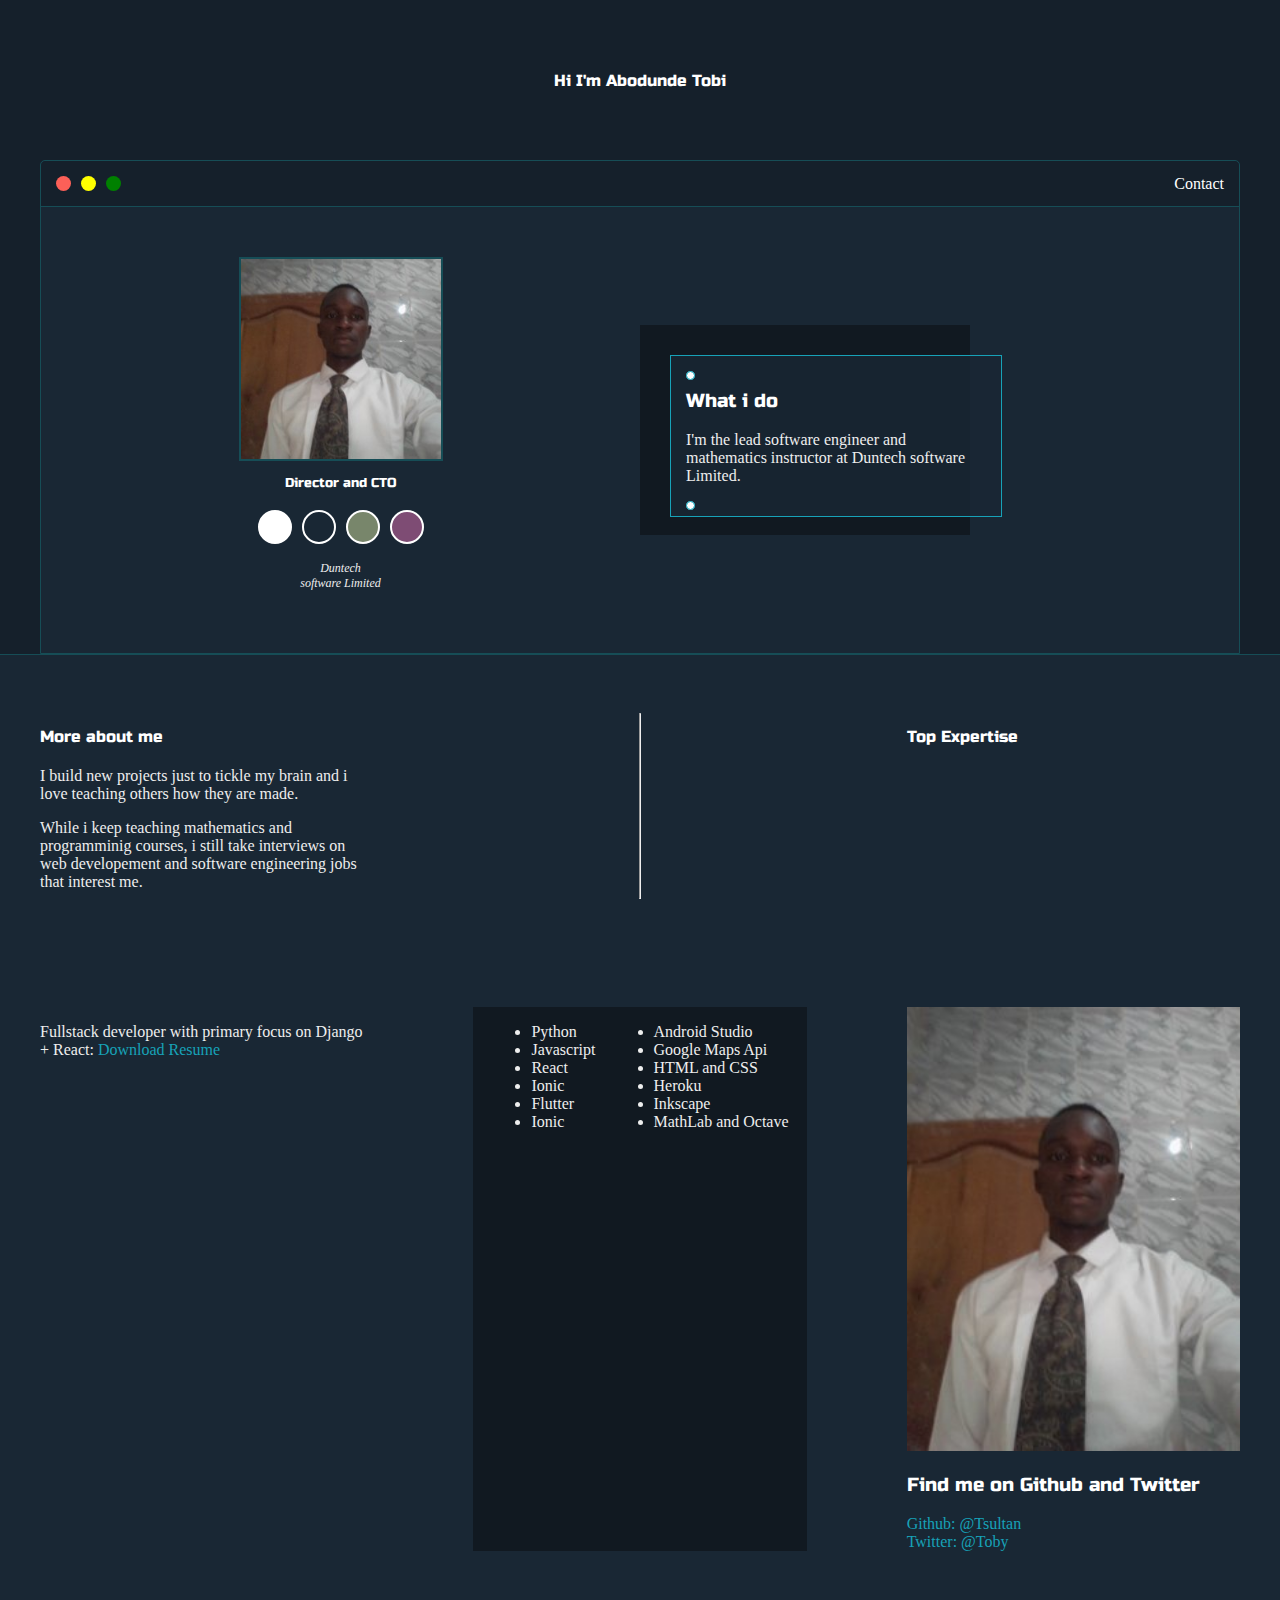
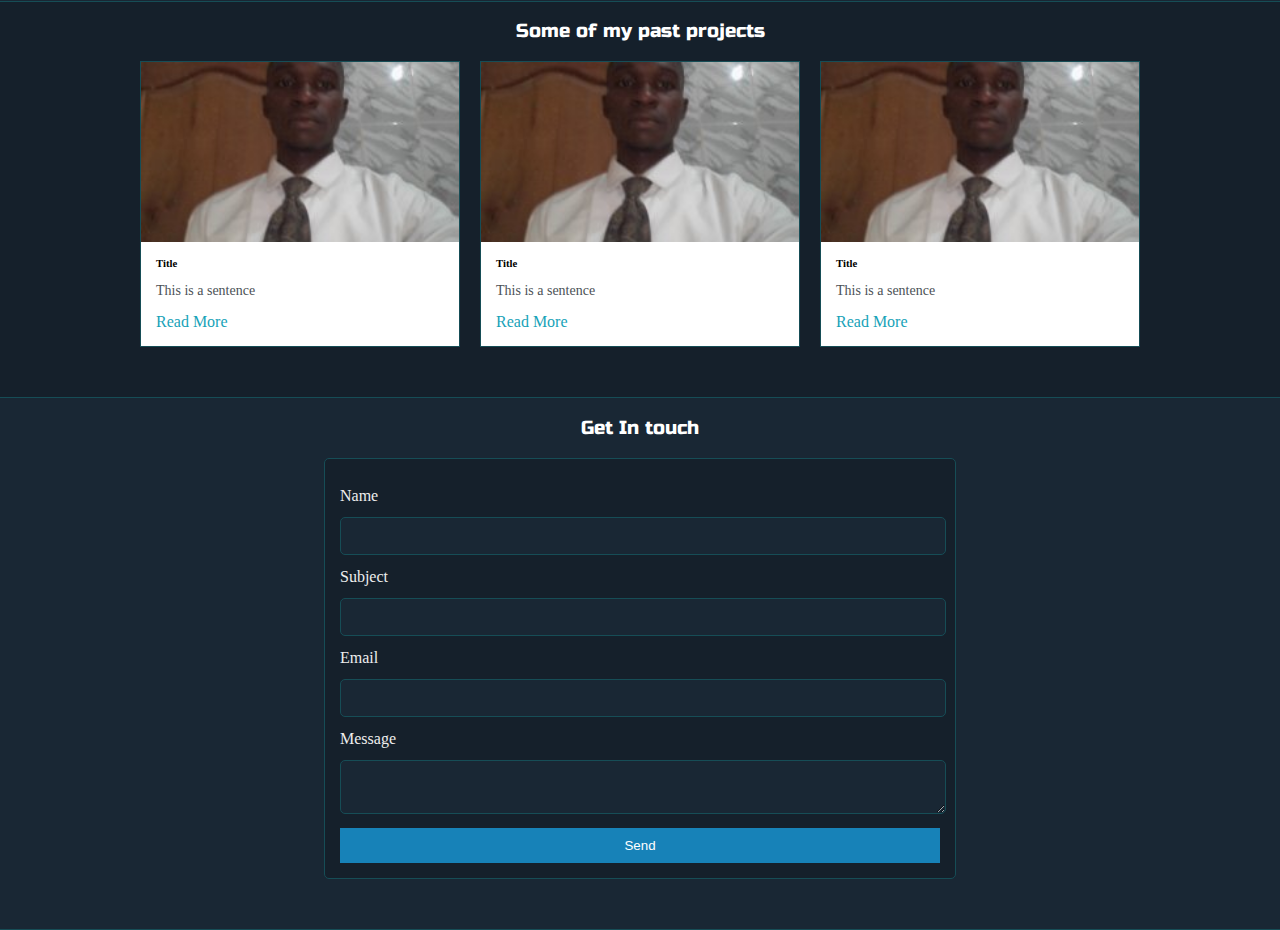
<file: index.html>
<!DOCTYPE html>
<html>
<head>
    <title>Abodunde Tobi</title>
    <meta name="viewport" content="width=device-width, initial-scale=1.0, maximum-scale=1, minimum-scale=1"/>
   
    <link rel="preconnect" href="https://fonts.googleapis.com">
<link rel="preconnect" href="https://fonts.gstatic.com" crossorigin>
<link href="https://fonts.googleapis.com/css2?family=Russo+One&display=swap" rel="stylesheet">

    <link rel="stylesheet" type="text/css" href="default.css">
    <link id="theme-style"  rel="stylesheet" type="text/css" href="blue.css">
</head>
<body>

    <section class="s1">
        <div class="main-container">
            <div class="greeting-wrapper">
             <h1>Hi I'm Abodunde Tobi</h1>
            </div>

            <div class="intro-wrapper">

                <div class="nav-wrapper">
                    <div class="dots-wrapper">
                        <div id ="dot-1" class="browser-dot"></div>
                        <div id ="dot-2" class="browser-dot"></div>
                        <div id ="dot-3" class="browser-dot"></div>
                    </div>

                    <ul id="navigation">
                        <li><a href="#">Contact</a></li>
                    </ul>
                    
                </div>

                <div class="left-column">
                    <img id = profile_pic src="images/xxx.jpg">
                    <h5 style="text-align: center; line-height: 0;">Director and CTO</h5>
                    <div id="theme-options-wrapper">
                        <div data-mode="light" id ="light-mode" class="theme-dot"></div>
                        <div data-mode="blue" id ="blue-mode" class="theme-dot"></div>
                        <div data-mode="green" id ="green-mode" class="theme-dot"></div>
                        <div data-mode="purple" id ="purple-mode" class="theme-dot"></div>


                    </div>

                    <p id="settings-note">Duntech<br> software Limited </p>
 
                </div>

                <div class="right-column">
                    <div id="preview-shadow">
                    <div id = preview>
                        <div id="corner-tl" class="corner"></div>
                        <div id="corner-tr" class="corner"></div>
                        <h3>What i do</h3>
                        <p>I'm the lead software engineer and  mathematics instructor at Duntech software Limited.</p>
                        <div id="corner-br" class="corner"></div>
                        <div id="corner-bl" class="corner"></div>
                        
                       </div>
                    </div>
                </div>

            </div>
            
           
        </div>
    </section>

    <section class="s2">
        <div class="main-container">

           <div class="about-wrapper">

            <div class="about-me">
                <h4>More about me</h4>
                <p>I build new projects just to tickle my brain and i love teaching others how they are made.</p>

                <p>While i keep teaching mathematics and programminig courses, i still take interviews on web developement and software engineering jobs that interest me.</p>
              </div>

              <hr>
              <h4>Top Expertise</h4>

              <p>Fullstack developer with primary focus on Django + React: <a target="_blank" href="resume.pdf">Download Resume</a></p>

              <div id="skills">
                <ul>
                    <li>Python</li>
                    <li>Javascript</li>
                    <li>React</li>
                    <li>Ionic</li>
                    <li>Flutter</li>
                    <li>Ionic</li>
                </ul>

                <ul>
                    <li>Android Studio</li>
                    <li>Google Maps Api</li>
                    <li>HTML and CSS</li>
                    <li>Heroku</li>
                    <li>Inkscape</li>
                    <li>MathLab and Octave</li>
                </ul>
              </div>


            <div class="social-ilnks">
                <img id="social_img" src="images/xxx.jpg">
                <h3>Find me on Github and Twitter</h3>

                <a target="_blank" href="#">Github: @Tsultan</a>
                <br>
                <a target="_blank" href="#">Twitter: @Toby</a>

            </div>

           </div>

        </div>
    </section>

    <section class="s1">
        <div class="main-container">
            <h3 style="text-align: center;">Some of my past projects</h3>
           <div class="post-wrapper">

              <div>
            <div class="post">
                <img class="thumbnail" src="images/xxx.jpg" alt="toby">
                <div class="post-preview">
                    <h6 class="post-title">Title</h6>
                    <p class="post-intro">This is a sentence</p>
                    <a href="post.html">Read More</a>
                </div>
            </div>
        </div>
                  
             <div>
            <div class="post">
                <img class="thumbnail" src="images/xxx.jpg" alt="toby">
                <div class="post-preview">
                    <h6 class="post-title">Title</h6>
                    <p class="post-intro">This is a sentence</p>
                    <a href="#">Read More</a>
                </div>
            </div>
        </div>
                 <div>
            <div class="post">
                <img class="thumbnail" src="images/xxx.jpg" alt="toby">
                <div class="post-preview">
                    <h6 class="post-title">Title</h6>
                    <p class="post-intro">This is a sentence</p>
                    <a href="#">Read More</a>
                </div>
            </div>
           </div>
           </div>
        </div>
    </section>

    <section class="s2">
        <div class="main-container">
            <h3 style="text-align: center;">Get In touch</h3>
            <form id="contact-form">
                <label>Name</label>
                <input class="input-field" type="text" name="name">

                <label>Subject</label>
                <input class="input-field" type="text" name="subject">

                <label>Email</label>
                <input class="input-field" type="text" name="email">

                <label>Message</label>
                <textarea class="input-field" name="message"></textarea>
                <input id="submit-btn" type="submit" value="Send">
              </form>
        </div>
    </section>
    
    <script type="text/javascript" src="script.js"></script>


    
</body>
</html>
</file>
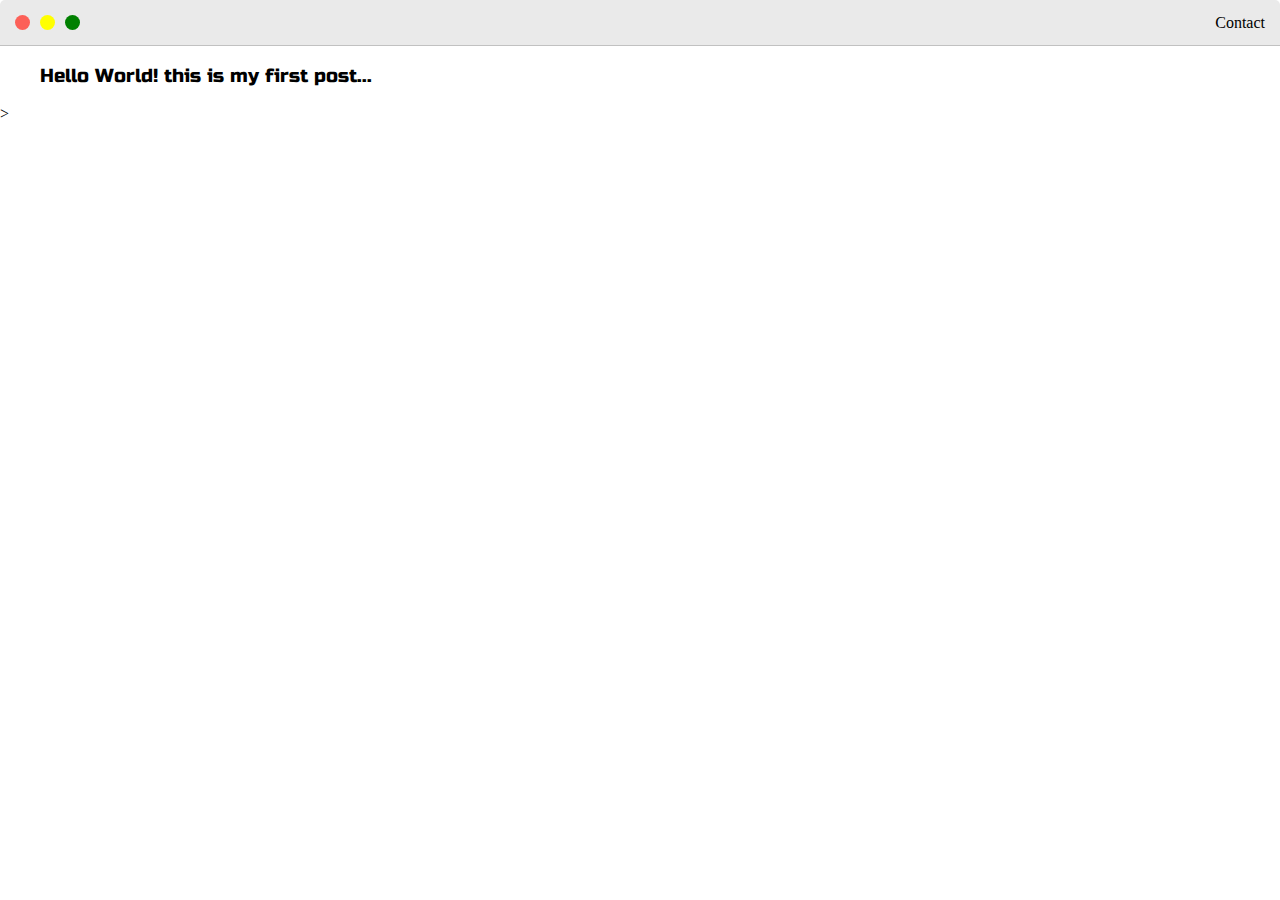
<file: post.html>
<!DOCTYPE html>
<html>
<head>
    <title>Abodunde Tobi</title>
    <meta name="viewport" content="width=device-width, initial-scale=1.0, maximum-scale=1, minimum-scale=1"/>
   
    <link rel="preconnect" href="https://fonts.googleapis.com">
<link rel="preconnect" href="https://fonts.gstatic.com" crossorigin>
<link href="https://fonts.googleapis.com/css2?family=Russo+One&display=swap" rel="stylesheet">

    <link rel="stylesheet" type="text/css" href="default.css">
</head>
<body>

    <div class="nav-wrapper">
        <div class="dots-wrapper">
            <div id ="dot-1" class="browser-dot"></div>
            <div id ="dot-2" class="browser-dot"></div>
            <div id ="dot-3" class="browser-dot"></div>
        </div>

        <ul id="navigation">
            <li><a href="#">Contact</a></li>
        </ul>
        
    </div>



    <div class="main-container">
        <h3>Hello World! this is my first post...</h3>
    </div>>
</file>
<file: default.css>
:root{
    --mainColor:#eaeaea;
    --secondaryColor: #fff;

    --bordercolor:#c1c1c1;
    --mainText:black;
    --secondaryText:#4b5156;
    --themeDotBorder: #24292e;
    --previewBg: rgb(251, 249, 243, 0.8);
    --previewShadow: #f0ead6;
     --buttonColor:black;

}


html, body{
    padding: 0;
    margin: 0;
}


h1, h2, h3, h4, h5, h6 strong{
 color: var(--mainText);
    font-family: 'Russo One', sans-serif;
    font-weight: 500;
}

p, li, span, label, input, textarea{
   color: var(--secondaryText);
}


a{
    text-decoration:none ;
    color: #17a2b8;
}

h1 {font-size: 56px;}
h1 {font-size: 36px;}
h1 {font-size: 28px;}
h1 {font-size: 24px;}
h1 {font-size: 20px;}
h1 {font-size: 16px;}
.s1{
    background-color: var(--mainColor);
    border-bottom:1px solid var(--bordercolor);
    overflow: auto;
}

.s2{
    background-color: var(--secondaryColor);
    border-bottom: 1px solid var(--bordercolor);
    overflow: auto;
}

.main-container{
    width: 1200px;
    margin: 0 auto ;
}

.greeting-wrapper{
    display: grid;
    text-align: center;
    align-content: center;
    min-height: 10em;
}

.intro-wrapper{
    background-color: var(--secondaryColor);
    border: 1px solid var(--bordercolor);
    border-radius: 5px 5px 0 0;

    display: grid;
    grid-template-columns: 1fr 1fr;
    grid-template-areas: 
       'nav-wrapper nav-wrapper'
       'left-column right-column'
    ;
}


.nav-wrapper{
    grid-area: nav-wrapper;
    border-bottom: 1px solid  var(--bordercolor);
    display: flex;
    justify-content: space-between;
    align-items: center;
    background-color: var(--mainColor);
    border-radius: 5px 5px 0 0;
    
}

#navigation a{
    color: var(--mainText);
}

#navigation{
    margin: 0;
    padding: 10px;
}

#navigation li{
    display: inline-block;
    margin-right: 5px;
    margin-left: 5px;
}

.dots-wrapper{
display: flex;
padding: 10px;
}

#dot-1{
background-color: #fc6058;
}

#dot-2{
    background-color:yellow;
    }


    #dot-3{
        background-color: green;
        }
.browser-dot{
    background-color: black;
    height: 15px;
    width: 15px;
    border-radius: 50%;
    margin: 5px;
}

.left-column{
    grid-area: left-column;
    padding-top: 50px;
    padding-bottom: 50px;

}

#profile_pic{
display: block;
margin: 0 auto;
height: 200px;
width: 200px;
object-fit: cover;
border: 2px solid var(--bordercolor);
}

#theme-options-wrapper{
    display: flex;
    justify-content: center;

}


.theme-dot{
    height: 30px;
    width: 30px;
    background-color: black;
    border-radius: 50%;
    cursor: pointer;
    margin: 5px;
    border: 2px solid var(--themeDotBorder);
}

.theme-dot:hover{
    border-width: 5px;
}

#light-mode{
    background-color: #fff;
}

#blue-mode{
    background-color: #192734;
}

#green-mode{
    background-color: #78866b;
}

#purple-mode{
    background-color: #7e4c74;
}

#settings-note{
    font-size: 12px;
    font-style: italic;
    text-align: center;
}

.right-column{
    grid-area: right-column;
    display: grid;
    align-content: center;
    padding-top: 50px;
    padding-bottom: 50px;
    
}


#preview-shadow{
    background-color: var(--previewShadow);
    width: 300px;
    height: 180px;
    padding-left: 30px;
    padding-top: 30px;
}

#preview{
    width: 300px;
    border: 1.5px solid #17a2b8;
    background-color: var(--previewBg);
    padding: 15px;
    position: relative;
}

.corner{
    width: 7px;
    height: 7px;
    border-radius: 50%;
    border: 1.5px solid #17a2b8;
    background-color: #fff;
    position: absolute;

}

#corner-tl{
    top: -5;
    left: -5;
}

#corner-tr{
    top: -5;
    right: -5;
}

#corner-br{
    bottom: -5;
    right: -5;
}

#corner-bl{
    bottom:- 5;
    left: -5;
}

.about-wrapper{
    display: grid;
    grid-template-columns: repeat(auto-fit, minmax(320px, 1fr));
    padding-top: 50px;
    padding-bottom: 50px;
    gap: 100px;
}

#skills{
    display: flex;
    justify-content: space-evenly;
    background-color: var(--previewShadow);
}


.social-links{
display: grid;
align-content: center;
text-align: center;

}

#social_img{
    width: 100%;
}
.post-wrapper{
    display: grid;
    grid-template-columns: repeat(auto-fit, 320px);
    gap: 20px;
    justify-content: center;
    padding-bottom: 50px;

}
.post{
    border: 1px solid var(--bordercolor);
}

.thumbnail{
    display: block;
    height: 180px;
    width: 100%;
    object-fit: cover;
}

.post-preview{
    background-color: #fff;
    padding: 15px;
}

.post-title{
    color: black;
    margin: 0;
}

.post-intro{
    color: #4b5156;
    font-size: 14px;
}

#contact-form{
    display: block;
    max-width: 600px;
    margin: 0 auto;
    border: 1px solid var(--bordercolor);
    padding: 15px;
    border-radius: 5px;
    background-color: var(--mainColor);
    margin-bottom: 50px;
}


#contact-form label{
line-height: 2.7em;
}

contact-form textarea{
    min-height: 100px;
    font-size: 14px;
    }

.input-field{
    width: 100%;
    padding-top: 10px;
    padding-bottom: 10px;
    background-color: var(--secondaryColor);
    border-radius: 5px;
    border: 1px solid var(--bordercolor);
    font-size: 14px;
}

#submit-btn{
margin-top: 10px;
width: 100%;
padding-top: 10px;
padding-bottom: 10px;
color: #fff;
background-color: var(--buttonColor);
border: none;

}


@media screen and (max-width: 1200px){
    .main-container{
        width: 95%;
    }
}



@media screen and (max-width: 800px){
    .intro-wrapper{
        grid-template-columns:  1fr;
        grid-template-areas: 
           'nav-wrapper'
           'left-column'
            'right-column'
        ;
    }

    .right-column{
        justify-content: center;
    }
}
</file>
<file: blue.css>
:root{
    --mainColor:#15202b;
    --secondaryColor: #192734;

    --bordercolor:#164D56;
    --mainText:#fff;
    --secondaryText:#eeeeee;
    --themeDotBorder: #FFF;
    --previewBg: rgb(25, 39, 52, 0.8);
    --previewShadow: #111921;
     --buttonColor:#1782b8;

}
</file>
